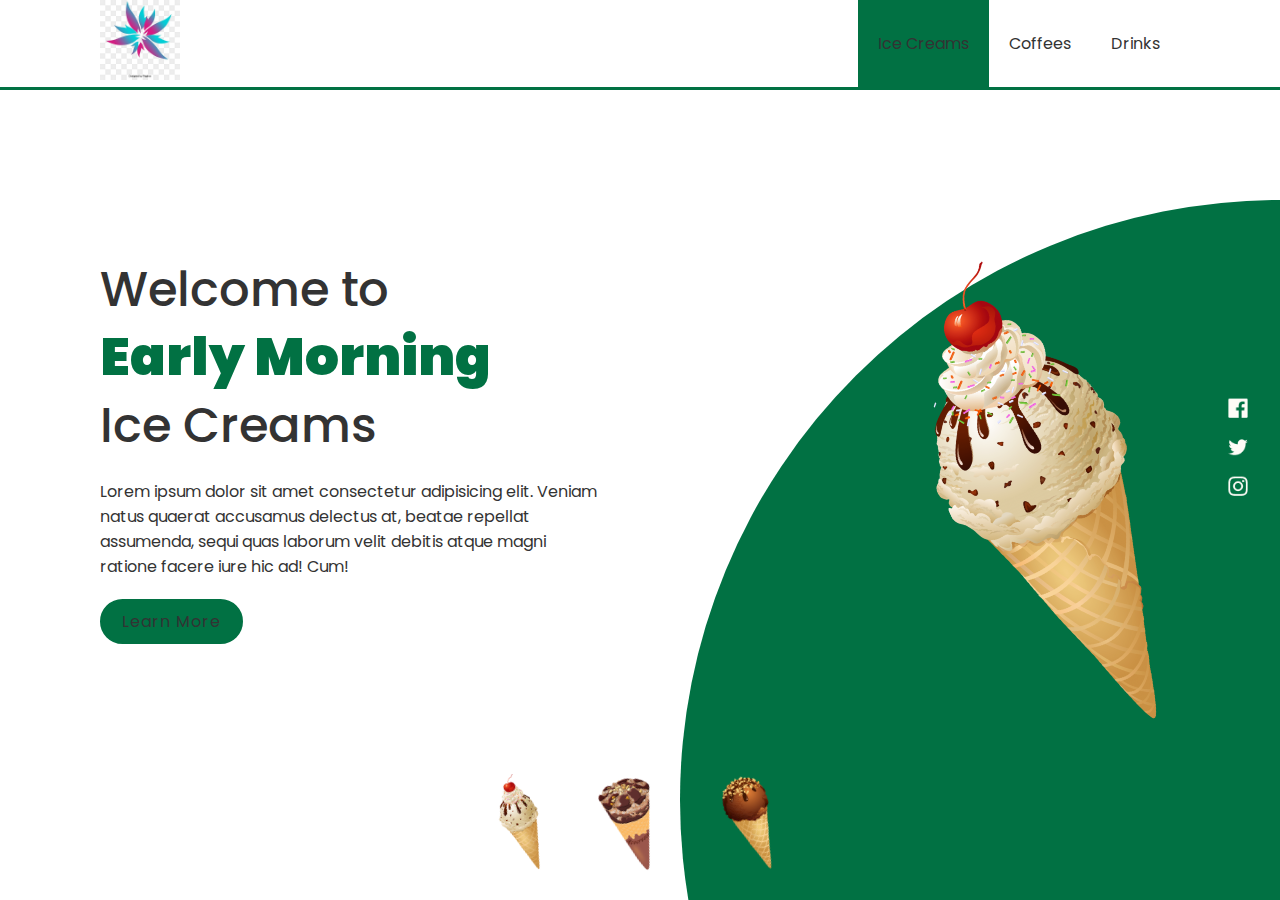
<file: index.html>
<!DOCTYPE html>
<html lang="en">

<head>
    <meta charset="UTF-8">
    <meta name="viewport" content="width=device-width, initial-scale=1.0">
    <meta http-equiv="X-UA-Compatible" content="ie=edge">
    <link rel="stylesheet" href="./css/style.css">
    <title>KFC Shopping</title>
</head>

<body>
    <section>
        <div class="circle">
            
        </div>
        <header>
            <a href="#">
                <img class="logo" src="./images/logo.jpg" alt="Logo" width="80" height="80">
            </a>
            <ul>
                <li class="active">
                    <a href="#">Ice Creams</a>
                </li>
                <li>
                    <a href="coffees.html">Coffees</a>
                </li>
                <li>
                    <a href="drinks.html">Drinks</a>
                </li>   
            </ul>
        </header>

        <div class="content">
            <div class="textBox">
                <h2>Welcome to<br><span>Early Morning</span><br>Ice Creams</h2>
                <p>Lorem ipsum dolor sit amet consectetur adipisicing elit. Veniam natus quaerat accusamus delectus at,
                    beatae repellat assumenda, sequi quas laborum velit debitis atque magni ratione facere iure hic ad!
                    Cum!</p>
                <a href="#">Learn More</a>
            </div>
            <div class="imgBox">
                <img class="starbucks" src="./images/ice-cream1.png" alt="ice-cream-1" width="300px">
            </div>
        </div>

        <ul class="thumb">
            <li>
                <img src="./images/ice-cream1.png" alt="ice-cream-1" onclick="imgSlider('./images/ice-cream1.png')">
            </li>
            <li>
                <img src="./images/ice-cream2.png" alt="ice-cream-2" onclick="imgSlider('./images/ice-cream2.png')">
            </li>
            <li>
                <img src="./images/ice-cream3.png" alt="ice-cream-3" onclick="imgSlider('./images/ice-cream3.png')">
            </li>
        </ul>
        <ul class="sci">
            <li>
                <a href="https:/facebook.com" target="blank">
                    <img src="./images/facebook-icon.png" alt="">
                </a>
            </li>
            <li>
                <a href="https:/twitter.com" target="blank">
                    <img src="./images/twitter-icon.png" alt="">
                </a>
            </li>
            <li>
                <a href="https:/instagram.com" target="blank">
                    <img src="./images/instagram-icon.png" alt="">
                </a>
            </li>
        </ul>

    </section>
    <script src="./js/main.js"></script>
</body>

</html>
</file>
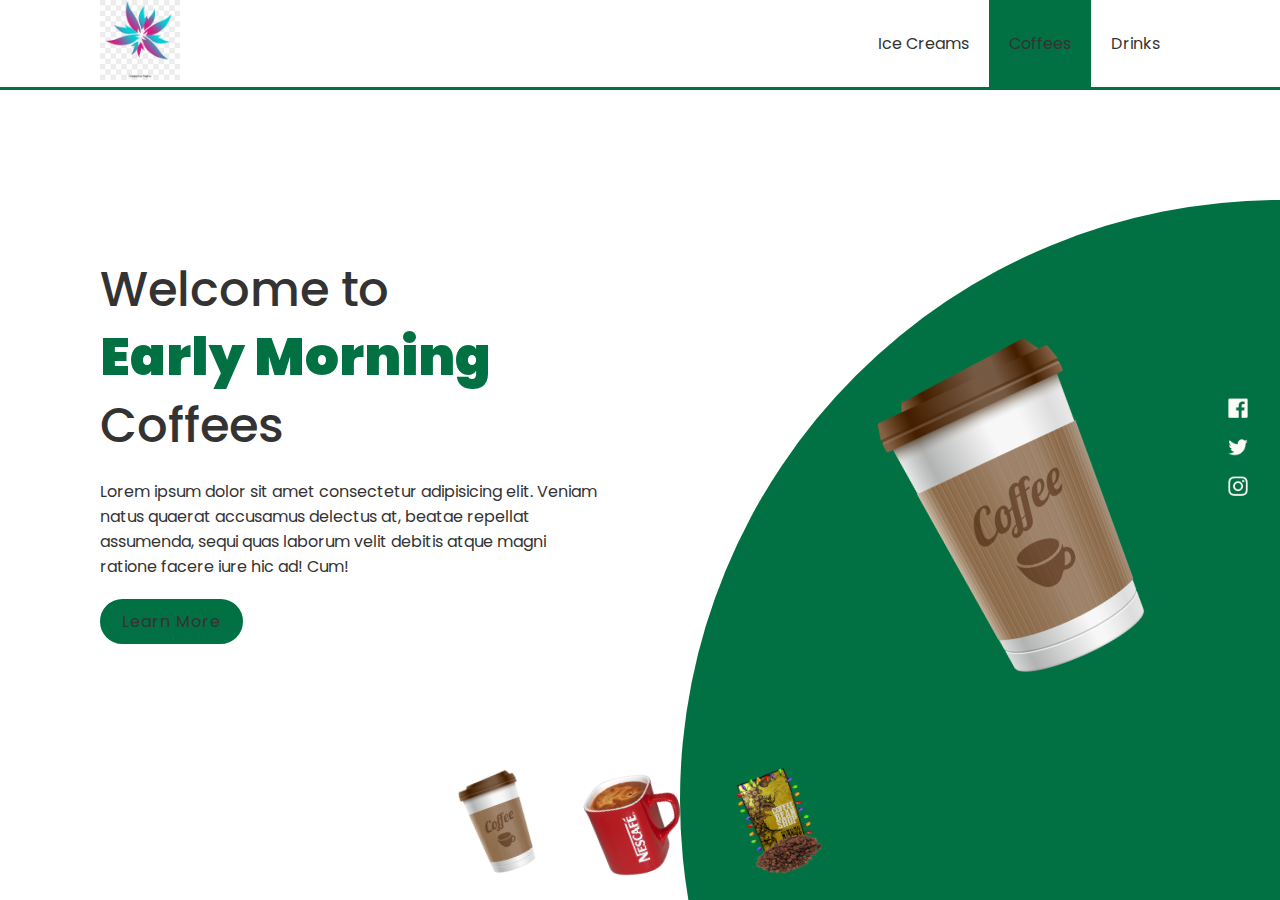
<file: coffees.html>
<!DOCTYPE html>
<html lang="en">

<head>
    <meta charset="UTF-8">
    <meta name="viewport" content="width=device-width, initial-scale=1.0">
    <meta http-equiv="X-UA-Compatible" content="ie=edge">
    <link rel="stylesheet" href="./css/style.css">
    <title>KFC Shopping</title>
</head>

<body>
    <div class="container">
    <section>
        <div class="circle">
            
        </div>
        <header>
            <a href="#">
                <img class="logo" src="./images/logo.jpg" alt="Logo" width="80" height="80">
            </a>
            <ul>
                <li>
                    <a href="index.html">Ice Creams</a>
                </li>
                <li class="active">
                    <a href="#">Coffees</a>
                </li>
                <li>
                    <a href="drinks.html">Drinks</a>
                </li>   
            </ul>
        </header>

        <div class="content">
            <div class="textBox">
                <h2>Welcome to<br><span>Early Morning</span><br>Coffees</h2>
                <p>Lorem ipsum dolor sit amet consectetur adipisicing elit. Veniam natus quaerat accusamus delectus at,
                    beatae repellat assumenda, sequi quas laborum velit debitis atque magni ratione facere iure hic ad!
                    Cum!</p>
                <a href="#">Learn More</a>
            </div>
            <div class="imgBox-coffee">
                <img class="starbucks" src="./images/coffee1.png" alt="coffees-1" width="300px">
            </div>
        </div>

        <ul class="thumb">
            <li>
                <img src="./images/coffee1.png" alt="coffees-1" onclick="imgSlider('./images/coffee1.png')">
            </li>
            <li>
                <img src="./images/coffee2.png" alt="coffees-2" onclick="imgSlider('./images/coffee2.png')">
            </li>
            <li>
                <img src="./images/coffee3.png" alt="coffees-3" onclick="imgSlider('./images/coffee3.png')">
            </li>
        </ul>
        <ul class="sci">
            <li>
                <a href="https:/facebook.com" target="blank">
                    <img src="./images/facebook-icon.png" alt="">
                </a>
            </li>
            <li>
                <a href="https:/twitter.com" target="blank">
                    <img src="./images/twitter-icon.png" alt="">
                </a>
            </li>
            <li>
                <a href="https:/instagram.com" target="blank">
                    <img src="./images/instagram-icon.png" alt="">
                </a>
            </li>
        </ul>

    </section>
</div>
    <script src="./js/main.js"></script>
</body>

</html>
</file>
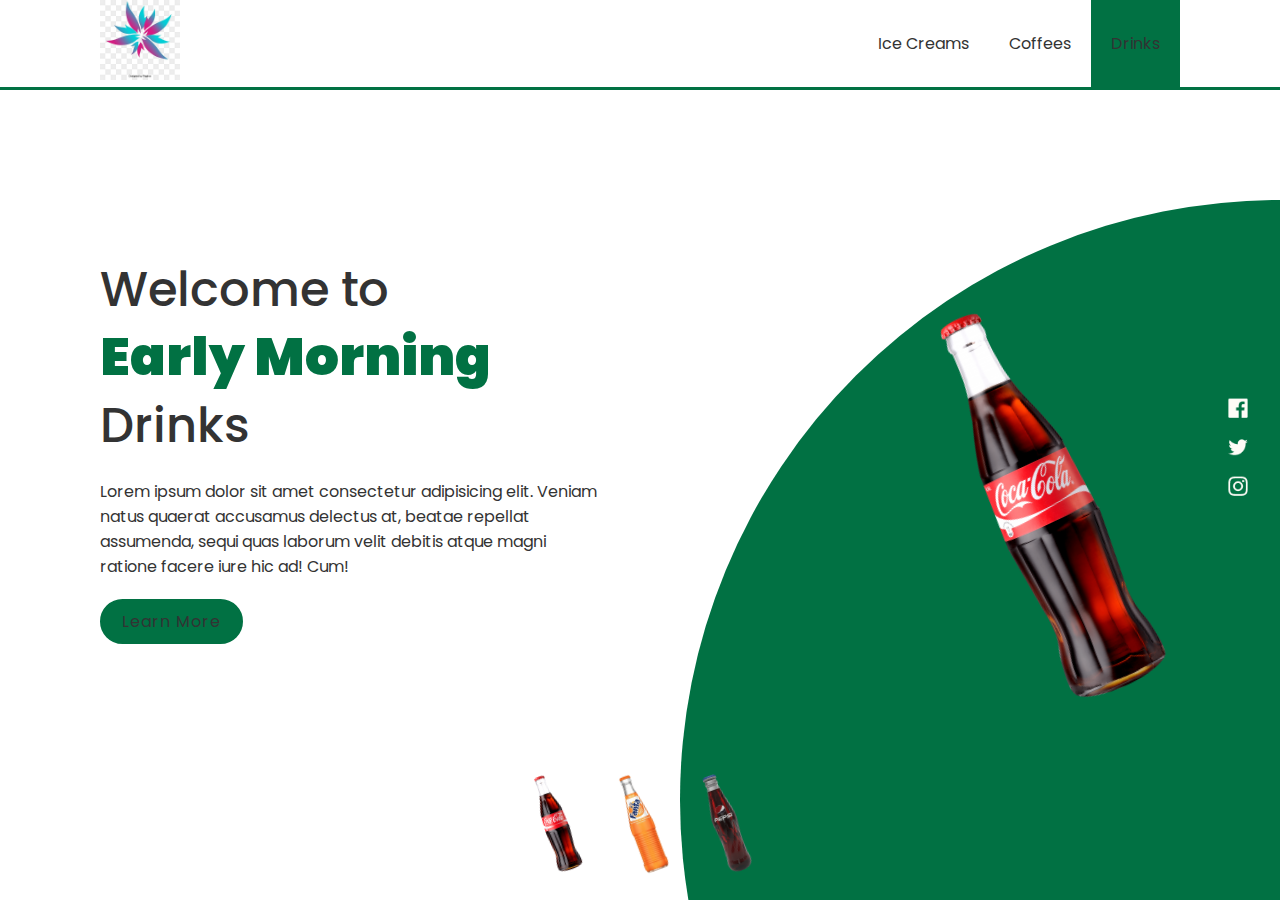
<file: drinks.html>
<!DOCTYPE html>
<html lang="en">

<head>
    <meta charset="UTF-8">
    <meta name="viewport" content="width=device-width, initial-scale=1.0">
    <meta http-equiv="X-UA-Compatible" content="ie=edge">
    <link rel="stylesheet" href="./css/style.css">
    <title>KFC Shopping</title>
</head>

<body>
    <section>
        <div class="circle">
            
        </div>
        <header>
            <a href="#">
                <img class="logo" src="./images/logo.jpg" alt="Logo" width="80" height="80">
            </a>
            <ul>
                <li>
                    <a href="index.html">Ice Creams</a>
                </li>
                <li>
                    <a href="coffees.html">Coffees</a>
                </li>
                <li class="active">
                    <a href="#">Drinks</a>
                </li>   
            </ul>
        </header>

        <div class="content">
            <div class="textBox">
                <h2>Welcome to<br><span>Early Morning</span><br>Drinks</h2>
                <p>Lorem ipsum dolor sit amet consectetur adipisicing elit. Veniam natus quaerat accusamus delectus at,
                    beatae repellat assumenda, sequi quas laborum velit debitis atque magni ratione facere iure hic ad!
                    Cum!</p>
                <a href="#">Learn More</a>
            </div>
            <div class="imgBox-drink">
                <img class="starbucks" src="./images/drink1.png" alt="ice-cream-1" width="200px">
            </div>
        </div>

        <ul class="thumb">
            <li>
                <img src="./images/drink1.png" alt="ice-cream-1" onclick="imgSlider('./images/drink1.png')">
            </li>
            <li>
                <img src="./images/drink2.png" alt="ice-cream-2" onclick="imgSlider('./images/drink2.png')">
            </li>
            <li>
                <img src="./images/drink3.png" alt="ice-cream-3" onclick="imgSlider('./images/drink3.png')">
            </li>
        </ul>
        <ul class="sci">
            <li>
                <a href="https:/facebook.com" target="blank">
                    <img src="./images/facebook-icon.png" alt="">
                </a>
            </li>
            <li>
                <a href="https:/twitter.com" target="blank">
                    <img src="./images/twitter-icon.png" alt="">
                </a>
            </li>
            <li>
                <a href="https:/instagram.com" target="blank">
                    <img src="./images/instagram-icon.png" alt="">
                </a>
            </li>
        </ul>

    </section>
    <script src="./js/main.js"></script>
</body>

</html>
</file>
<file: css/style.css>
@import url('https://fonts.googleapis.com/css2?family=Poppins:ital,wght@0,200;0,300;0,400;0,500;0,600;0,800;0,900;1,700&display=swap');

* {
    margin: 0;
    padding: 0;
    box-sizing: border-box;
    font-family: 'Poppins', sans-serif;
}

section {
    position: relative;
    width: 100%;
    min-height: 100vh;
    /* padding: 0 0px; */
    display: flex;
    justify-content: space-between;
    align-items: center;
    overflow: hidden;
}
header {
    position: absolute;
    top: 0;
    left: 0;
    width: 100%;
    padding: 0px 100px;
    display: flex;
    justify-content: space-between;
    align-items: center;
    border-bottom: 3px solid #017143;
}
header .logo {
    position: relative;
    max-width: 80px;
}
header ul {
    position: relative;
    display: flex;
}
header ul li {
    list-style: none;
}
header ul li a {
    display: inline-block;
    color: #333;
    font-weight: 400;
    text-decoration: none;
    padding: 31px 20px;
}
header ul li a:hover {
    background-color: #9deccb;
}

.content {
    position: relative;
    width: 100%;
    display: flex;
    justify-content: space-between;
    align-items: center;
}
.content .textBox {
    position: relative;
    max-width: 600px;
    padding-left: 100px;
}
.content .textBox h2 {
    color: #333;
    font-size: 3em;
    line-height: 1.4em;
    font-weight: 500;
    padding-bottom: 20px;
}
.content .textBox h2 span {
    color: #017143;
    font-size: 1.1em;
    font-weight: 900;
}
.content .textBox p {
    color: #333;
}
.content .textBox a {
    display: inline-block;
    margin-top: 20px;
    padding: 8px 20px;
    background: #017143;
    color: #333;
    border-radius: 40px;
    letter-spacing: 1px;
    text-decoration: none;
    border: 2px solid #017143;
}
.content .textBox a:hover {
    background: #9deccb;
}
.content .imgBox, .content .imgBox-coffee, .content .imgBox-drink {
    position: relative;
    width: 600px;
    display: flex;
    justify-content: flex-end;
    transform: rotate(-25deg);
    top: 80px;
    padding-right: 120px;
}
.content .imgBox-drink {
    padding-right: 180px;
}
.content .imgBox-coffee {
    padding-right: 150px;
}
.content .imgBox img {
    width: 210px;
}
.content .imgBox-coffee img {
    width: 210px;
}
.content .imgBox-drink img {
    width: 110px;
}
.thumb {
    position: absolute;
    left: 50%;
    bottom: 20px;
    transform: translateX(-50%);
    display: flex;
}
.thumb li {
    list-style: none;
    display: inline-block;
    margin: 0 30px;
    cursor: pointer;
    transition: all 0.5s ease-in-out;
}
.thumb li img {
    max-height: 100px;
    transform: rotate(-20deg);
    transition: all 0.4s ease-in-out;
}
.thumb li img:hover {
    position: relative;
    transform: translateY(-25px);
}

.sci {
    position: absolute;
    top: 50%;
    right: 30px;
    transform: translateY(-50%);
    display: flex;
    justify-content: center;
    align-items: center;
    flex-direction: column;
}
.sci li {
    list-style: none;
}
.sci li a {
    display: inline-block;
    margin: 5px 0;
    transform: scale(0.8);
}
.circle {
    position: absolute;
    top: 0;
    left: 0;
    width: 100%;
    height: 100%;
    background: #017143;
    clip-path: circle(600px at right 800px);
}
.active {
    background-color: #017143;
}
</file>
